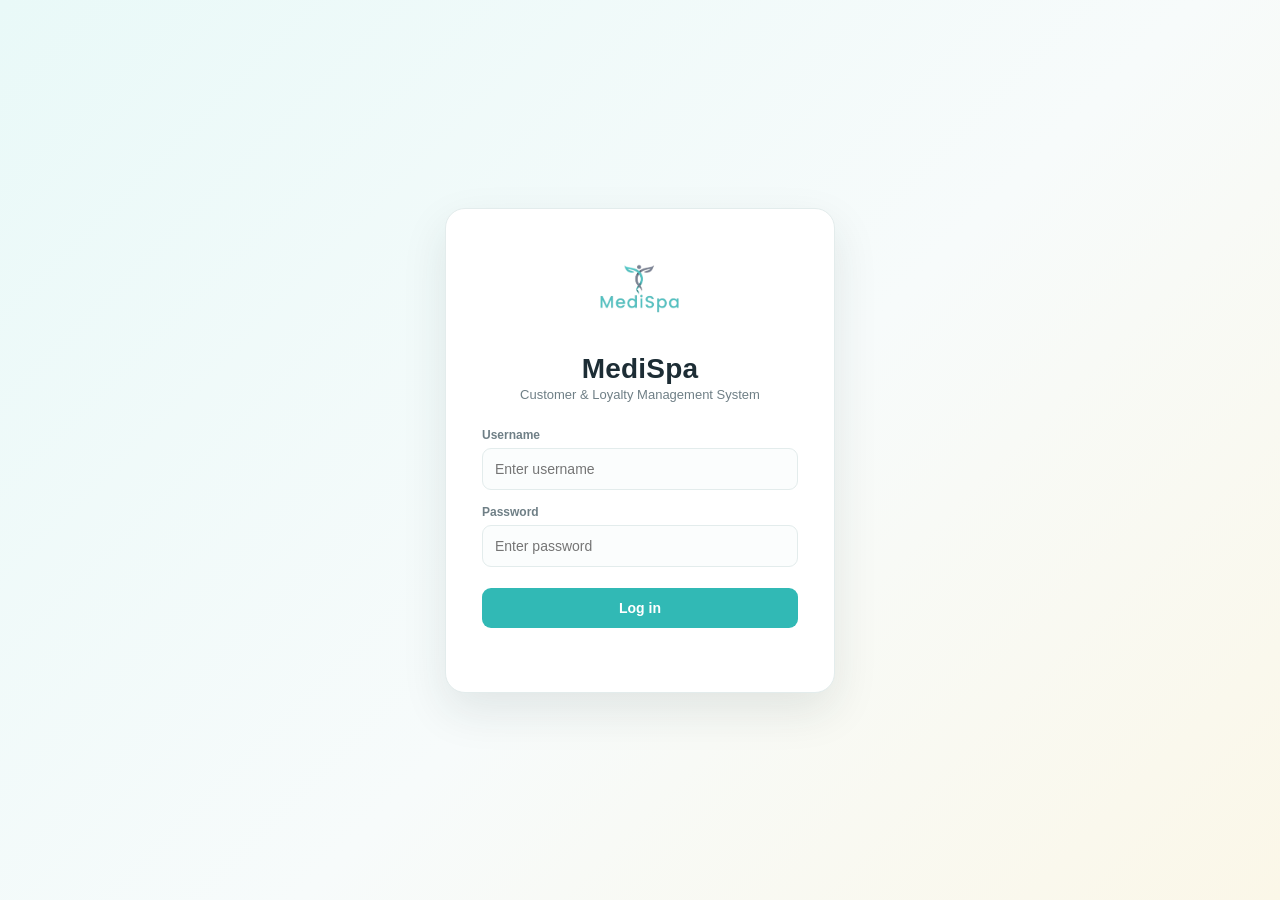
<file: index.html>
<!DOCTYPE html>
<html lang="en">
<head>
<meta charset="UTF-8">
<meta name="viewport" content="width=device-width, initial-scale=1.0">
<title>MediSpa - Login</title>
<link rel="stylesheet" href="css/style.css">
  <link rel="icon" type="image/png" href="assets/medispa-logo.png">
</head>
<body>
  <div class="login-wrap">
    <div class="login-card">
      <img class="login-logo" src="assets/medispa-logo.png" alt="MediSpa logo">
      <h1>MediSpa</h1>
      <p class="tag">Customer &amp; Loyalty Management System</p>
      <form id="login-form">
        <div class="field"><label for="username">Username</label><input id="username" type="text" autocomplete="username" placeholder="Enter username" required></div>
        <div class="field"><label for="password">Password</label><input id="password" type="password" autocomplete="current-password" placeholder="Enter password" required></div>
        <button class="btn-primary" type="submit">Log in</button>
        <div class="login-error" id="login-error"></div>
      </form>
    </div>
  </div>
  <script src="js/app.js"></script>
  <script>
    seedIfEmpty();
    const s = getSession();
    if (s && s.loggedIn) window.location.href = 'dashboard.html';
    document.getElementById('login-form').addEventListener('submit', function (e) {
      e.preventDefault();
      const u = document.getElementById('username').value.trim();
      const p = document.getElementById('password').value;
      const errEl = document.getElementById('login-error');
      if (login(u, p)) { errEl.textContent = ''; window.location.href = 'dashboard.html'; }
      else errEl.textContent = 'Incorrect username or password.';
    });
  </script>
</body>
</html>
</file>
<file: css/style.css>
:root {
  --sidebar-bg: #eefaf9;
  --page-bg: #f7fbfb;
  --card-bg: #ffffff;
  --accent-teal: #31b9b5;
  --accent-teal-dark: #238f8b;
  --accent-gold: #c9a227;
  --accent-gold-soft: #fbf4d7;
  --text-dark: #1d2d35;
  --text-muted: #6f7f86;
  --white: #ffffff;
  --border: #e3ecec;
  --danger: #c94f4f;
  --success: #2f8f69;
  --shadow: 0 8px 24px rgba(29, 45, 53, 0.07);
  --radius: 14px;
}

* { box-sizing: border-box; }
html { scroll-behavior: smooth; }
body {
  margin: 0;
  font-family: 'Segoe UI', Roboto, Helvetica, Arial, sans-serif;
  background: var(--page-bg);
  color: var(--text-dark);
}
a { color: inherit; text-decoration: none; }
button { font-family: inherit; cursor: pointer; }

/* ---------- Login ---------- */
.login-wrap {
  min-height: 100vh;
  display: flex;
  align-items: center;
  justify-content: center;
  padding: 24px;
  background: linear-gradient(135deg, #e9f9f8 0%, #f7fbfb 55%, #fbf7e8 100%);
}
.login-card {
  background: var(--white);
  border: 1px solid var(--border);
  border-radius: 20px;
  padding: 38px 36px;
  width: min(390px, 100%);
  box-shadow: 0 18px 45px rgba(29,45,53,.10);
  text-align: center;
}
.login-logo { width: 92px; height: 92px; object-fit: contain; margin-bottom: 6px; }
.login-card h1 { font-size: 28px; margin: 4px 0 2px; letter-spacing: .2px; }
.login-card p.tag { color: var(--text-muted); font-size: 13px; margin: 0 0 26px; }
.field { text-align: left; margin-bottom: 15px; }
.field label { display:block; font-size: 12px; color: var(--text-muted); margin-bottom: 6px; font-weight: 600; }
.field input, .field select {
  width: 100%; padding: 11px 12px; border: 1px solid var(--border); border-radius: 9px;
  font-size: 14px; background: #fbfdfd; color: var(--text-dark);
}
.field input:focus, .field select:focus { outline: 2px solid rgba(49,185,181,.25); border-color: var(--accent-teal); }
.btn-primary { width:100%; padding:12px; background:var(--accent-teal); color:var(--white); border:0; border-radius:9px; font-size:14px; font-weight:700; margin-top:6px; }
.btn-primary:hover { background:var(--accent-teal-dark); }
.login-error { color:var(--danger); font-size:12px; min-height:16px; margin-top:10px; }
.login-hint { margin-top:18px; font-size:11px; color:var(--text-muted); border-top:1px dashed var(--border); padding-top:12px; }

/* ---------- App shell ---------- */
.app { display:flex; min-height:100vh; }
.sidebar {
  width:236px; background:var(--white); border-right:1px solid var(--border); padding:22px 15px;
  flex-shrink:0; position:sticky; top:0; height:100vh; z-index:40;
}
.brand { display:flex; align-items:center; gap:10px; padding:4px 8px 22px; margin-bottom:10px; }
.brand img { width:48px; height:48px; object-fit:contain; }
.brand-copy .brand-name { font-size:20px; font-weight:800; color:var(--accent-teal); line-height:1; }
.brand-copy small { display:block; color:var(--text-muted); font-size:10px; margin-top:5px; }
.nav-label { padding:8px 12px 6px; color:#9aa7ab; text-transform:uppercase; letter-spacing:.08em; font-size:10px; font-weight:800; }
.nav-item { display:flex; align-items:center; gap:11px; padding:11px 13px; border-radius:9px; font-size:13.5px; font-weight:650; color:#44545b; margin-bottom:4px; transition:.18s; }
.nav-item .ico { width:24px; height:24px; display:flex; align-items:center; justify-content:center; flex:0 0 24px; }
.nav-item .ico img { width:22px; height:22px; object-fit:contain; display:block; opacity:.72; transition:.18s; }
.nav-item:hover .ico img, .nav-item.active .ico img { opacity:1; }
.nav-item:hover { background:var(--sidebar-bg); color:var(--accent-teal-dark); }
.nav-item.active { background:#e9f8f7; color:var(--accent-teal-dark); box-shadow:inset 3px 0 0 var(--accent-teal); }

.main { flex:1; min-width:0; padding:26px 34px 38px; }
.topbar { display:flex; align-items:center; justify-content:space-between; border-bottom:1px solid var(--border); padding-bottom:17px; margin-bottom:24px; }
.topbar-left { display:flex; align-items:center; gap:12px; }
.topbar h1 { font-size:24px; margin:0; }
.mobile-menu { display:none; border:1px solid var(--border); background:var(--white); border-radius:9px; width:40px; height:40px; font-size:20px; }
.user-chip { display:flex; align-items:center; gap:8px; position:relative; cursor:pointer; }
.user-chip .avatar { width:36px; height:36px; border-radius:50%; background:#e7f7f6; display:flex; align-items:center; justify-content:center; font-size:16px; color:var(--accent-teal-dark); }
.user-chip .admin-avatar { overflow:hidden; }
.user-chip .admin-avatar img { width:24px; height:24px; object-fit:contain; display:block; }
.user-menu { position:absolute; top:45px; right:0; background:var(--white); border:1px solid var(--border); border-radius:9px; box-shadow:var(--shadow); min-width:140px; display:none; z-index:50; overflow:hidden; }
.user-menu.open { display:block; }
.user-menu button { width:100%; text-align:left; padding:10px 14px; background:none; border:0; font-size:13px; }
.user-menu button:hover { background:var(--page-bg); }

/* ---------- Dashboard ---------- */
.kpi-row { display:grid; grid-template-columns:repeat(3,1fr); gap:16px; margin-bottom:20px; }
.kpi-card { background:var(--white); border:1px solid var(--border); border-radius:var(--radius); padding:18px; box-shadow:var(--shadow); position:relative; overflow:hidden; }
.kpi-card::after { content:''; position:absolute; width:60px; height:60px; border-radius:50%; background:#eaf8f7; right:-20px; top:-20px; }
.kpi-label { font-size:12px; color:var(--text-muted); font-weight:650; }
.kpi-value { font-size:27px; font-weight:800; margin-top:5px; }
.kpi-sub { font-size:11px; color:var(--text-muted); margin-top:4px; }
.content-row { display:grid; grid-template-columns:2fr 1fr; gap:18px; }
.panel { background:var(--white); border:1px solid var(--border); border-radius:var(--radius); padding:18px; box-shadow:var(--shadow); }
.panel h2 { font-size:16px; margin:0 0 13px; }
.panel-head { display:flex; align-items:center; justify-content:space-between; gap:12px; margin-bottom:12px; }
.panel-head h2 { margin:0; }
.recent-list { display:flex; flex-direction:column; gap:9px; }
.recent-item { display:flex; align-items:center; gap:10px; background:#fbfdfd; border:1px solid var(--border); border-radius:10px; padding:9px 11px; font-size:13px; font-weight:650; }
.recent-item .avatar { width:30px; height:30px; border-radius:50%; background:#e7f7f6; display:flex; align-items:center; justify-content:center; font-size:12px; color:var(--accent-teal-dark); }
.quick-actions { display:flex; gap:8px; flex-wrap:wrap; margin-bottom:20px; }

/* ---------- Generic cards / forms ---------- */
.card { background:var(--white); border:1px solid var(--border); border-radius:var(--radius); padding:20px; margin-bottom:18px; box-shadow:var(--shadow); }
.card h2 { font-size:16px; margin:0 0 14px; }
.card-subtitle { font-size:12px; color:var(--text-muted); margin:-7px 0 16px; }
.form-grid { display:grid; grid-template-columns:repeat(auto-fit,minmax(160px,1fr)); gap:13px; align-items:end; }
.btn { padding:9px 14px; border-radius:8px; border:1px solid #cbdada; background:var(--white); color:var(--text-dark); font-size:13px; font-weight:650; }
.btn.solid { background:var(--accent-teal); border-color:var(--accent-teal); color:var(--white); }
.btn.solid:hover { background:var(--accent-teal-dark); }
.btn.gold { background:#946f10; border-color:#946f10; color:var(--white); }
.btn.gold:hover { background:#7a5b0c; border-color:#7a5b0c; }
.btn.danger { border-color:#e2b6b6; color:var(--danger); background:var(--white); }
.btn:hover { transform:translateY(-1px); box-shadow:0 3px 8px rgba(29,45,53,.08); }
.btn:disabled { opacity:.4; cursor:not-allowed; transform:none; }
.search-row { display:flex; gap:10px; align-items:center; margin-bottom:14px; }
.search-row input, .filter-select { padding:10px 12px; border:1px solid var(--border); border-radius:9px; background:#fbfdfd; font-size:13px; }
.search-row input { flex:1; min-width:180px; }

/* ---------- Tables ---------- */
.table-wrap { overflow-x:auto; }
table { width:100%; border-collapse:collapse; font-size:13px; }
th,td { text-align:left; padding:11px 8px; border-bottom:1px solid var(--border); white-space:nowrap; }
th { color:var(--text-muted); font-weight:700; font-size:11.5px; text-transform:uppercase; letter-spacing:.02em; }
tbody tr:hover td { background:#fbfdfd; }
.badge { display:inline-block; padding:4px 9px; border-radius:12px; font-size:11px; font-weight:700; }
.badge.gold { background:var(--accent-gold-soft); color:#806718; }
.badge.member { background:#e8f7f2; color:#287a5d; }
/* IMPORTANT: huwag gawing display:flex ang <td>. Kapag flex ang td, hindi na siya
   table-cell kaya umiikli ang border-bottom ng row at hindi pantay ang buttons. */
td.row-actions { display:table-cell; text-align:right; white-space:nowrap; width:1%; vertical-align:middle; }
.row-actions .btn { padding:5px 9px; font-size:11px; }
.row-actions .btn + .btn { margin-left:6px; }
td.row-actions .btn { vertical-align:middle; }

/* Pare-pareho ang taas ng input/select at ng button sa form para laging pantay */
.field input, .field select { height:42px; }
.field .pw-row .btn { height:42px; }
/* Button na may sariling "field" (may blank label sa taas) para kapantay ng mga input */
.field.btn-field { margin-bottom:15px; }
.field.btn-field > label { visibility:hidden; }
.btn-pair { display:flex; gap:8px; }
.btn-pair .btn { flex:1; height:42px; margin-top:0; white-space:nowrap; }
.btn-pair .btn.slot-hidden { display:none; }
.empty-state { text-align:center; padding:30px; color:var(--text-muted); font-size:13px; }

/* ---------- Reports / summary ---------- */
.summary-strip { display:grid; grid-template-columns:repeat(3,1fr); gap:12px; margin-bottom:18px; }
.mini-stat { border:1px solid var(--border); border-radius:10px; padding:13px; background:#fbfdfd; }
.mini-stat strong { display:block; font-size:19px; margin-top:3px; }
.mini-stat span { font-size:11px; color:var(--text-muted); }

/* ---------- Notifications (toast) ---------- */
.toast-stack {
  position: fixed; top: 20px; right: 20px; z-index: 200;
  display: flex; flex-direction: column; gap: 10px;
  max-width: min(360px, calc(100vw - 40px));
  pointer-events: none;
}
.toast-item {
  display: flex; align-items: flex-start; gap: 10px;
  background: var(--white); color: var(--text-dark);
  border: 1px solid var(--border); border-left: 4px solid var(--accent-teal);
  border-radius: 10px; padding: 12px 14px; box-shadow: 0 10px 28px rgba(29,45,53,.14);
  font-size: 13px; font-weight: 600; line-height: 1.4;
  opacity: 0; transform: translateX(24px); transition: all .25s ease;
  pointer-events: auto;
}
.toast-item.show { opacity: 1; transform: translateX(0); }
.toast-item .toast-icon {
  flex: 0 0 20px; width: 20px; height: 20px; border-radius: 50%;
  display: flex; align-items: center; justify-content: center;
  font-size: 12px; font-weight: 800; color: var(--white); margin-top: 1px;
}
.toast-item .toast-msg { flex: 1; }
.toast-item .toast-close {
  flex: 0 0 auto; background: none; border: 0; color: var(--text-muted);
  font-size: 15px; line-height: 1; padding: 0 0 0 4px; cursor: pointer;
}
.toast-item .toast-close:hover { color: var(--text-dark); }
.toast-item.success { border-left-color: var(--success); }
.toast-item.success .toast-icon { background: var(--success); }
.toast-item.error { border-left-color: var(--danger); }
.toast-item.error .toast-icon { background: var(--danger); }
.toast-item.warning { border-left-color: var(--accent-gold); }
.toast-item.warning .toast-icon { background: var(--accent-gold); }
.toast-item.info { border-left-color: var(--accent-teal); }
.toast-item.info .toast-icon { background: var(--accent-teal); }
/* NOTE: voucher-only print handling now lives in transactions.html and
   customers.html's own <style> blocks, scoped to those pages only.
   (Previously this rule hid `.app` — the entire page wrapper — for ANY
   page's print, which is what made Report.html print out completely
   blank. Do not reintroduce a global `.app { display:none }` print rule.) */
@media print { .toast-stack { display:none!important; } }

/* ---------- Confirm dialog (replaces native confirm()) ---------- */
.confirm-backdrop {
  position: fixed; inset: 0; background: rgba(29,45,53,.32);
  display: none; align-items: center; justify-content: center; z-index: 210; padding: 20px;
}
.confirm-backdrop.open { display: flex; }
.confirm-card {
  background: var(--white); border-radius: var(--radius); padding: 22px;
  width: min(380px, 100%); box-shadow: 0 20px 50px rgba(29,45,53,.20);
}
.confirm-card h2 { font-size: 16px; margin: 0 0 8px; }
.confirm-card p { font-size: 13px; color: var(--text-muted); margin: 0 0 18px; line-height: 1.5; }
.confirm-actions { display: flex; justify-content: flex-end; gap: 8px; }
@media print { .confirm-backdrop { display:none!important; } }
@media (max-width: 480px) {
  .toast-stack { top: 10px; right: 10px; left: 10px; max-width: none; }
}
.voucher { max-width:380px; margin:40px auto; border:2px dashed var(--accent-teal); border-radius:12px; padding:24px; text-align:center; }
.voucher h2 { color:var(--accent-teal-dark); margin-bottom:2px; }
.voucher .amount { font-size:30px; font-weight:800; margin:14px 0; color:var(--accent-gold); }
.voucher .meta { font-size:12px; color:var(--text-muted); margin-top:14px; }

/* ---------- Print: force background colors to actually print
   (badges, chart bars, voucher) instead of relying on the user's
   browser "print background graphics" setting ---------- */
@media print {
  * {
    -webkit-print-color-adjust: exact !important;
    print-color-adjust: exact !important;
    color-adjust: exact !important;
  }
}

/* ---------- Responsive ---------- */
.overlay { display:none; }
@media (max-width: 900px) {
  .sidebar { width:205px; }
  .main { padding:22px; }
  .content-row { grid-template-columns:1fr; }
}
@media (max-width: 720px) {
  .sidebar { position:fixed; left:0; top:0; height:100vh; transform:translateX(-105%); transition:transform .22s ease; width:245px; box-shadow:10px 0 28px rgba(29,45,53,.10); }
  .sidebar.open { transform:translateX(0); }
  .overlay.open { display:block; position:fixed; inset:0; background:rgba(29,45,53,.28); z-index:30; }
  .main { width:100%; padding:18px 15px 30px; }
  .topbar { margin-bottom:18px; }
  .mobile-menu { display:inline-flex; align-items:center; justify-content:center; }
  .kpi-row, .summary-strip { grid-template-columns:1fr; }
  .kpi-value { font-size:24px; }
  .form-grid { grid-template-columns:1fr; }
  .search-row { align-items:stretch; flex-direction:column; }
  .search-row input { width:100%; }
}

/* ---------- Modals + printable voucher (shared) ---------- */
.modal-backdrop { position:fixed; inset:0; background:rgba(15,23,32,.45); display:none; align-items:center; justify-content:center; padding:16px; z-index:60; }
.modal-backdrop.open { display:flex; }
.modal { background:#fff; border-radius:14px; padding:24px; width:100%; max-width:420px; box-shadow:0 18px 50px rgba(0,0,0,.2); }
.modal-actions { display:flex; gap:8px; justify-content:flex-end; flex-wrap:wrap; }
.voucher-card { border-radius:12px; padding:20px 18px; text-align:center; background:#1f9bd1; color:#fff; margin:14px 0; -webkit-print-color-adjust:exact; print-color-adjust:exact; }
.voucher-card img { height:44px; margin-bottom:6px; background:#fff; border-radius:8px; padding:4px 10px; }
.voucher-card .for { font-style:italic; font-size:13px; opacity:.9; }
.voucher-card .who { background:#fff; color:#12303f; border-radius:4px; padding:6px 10px; font-weight:700; margin:6px 0 10px; }
.voucher-card .prize { font-size:20px; font-weight:800; text-transform:uppercase; line-height:1.2; margin:4px 0 10px; }
.voucher-card .code { font-size:18px; letter-spacing:2px; font-weight:700; margin:6px 0; background:rgba(255,255,255,.18); border-radius:6px; padding:4px; }
.voucher-card .meta { font-size:12px; opacity:.9; }
/* Print only the voucher, sa laki ng card (90mm x 57mm). */
@page { margin:0; }
@media print {
  body.print-voucher { background:#fff; }
  body.print-voucher .app { display:none !important; }
  body.print-voucher .modal-backdrop { position:static; background:none; padding:12mm; display:block; }
  body.print-voucher .modal { box-shadow:none; max-width:none; padding:0; background:none; }
  body.print-voucher .modal-actions, body.print-voucher .modal h2, body.print-voucher .modal .card-subtitle { display:none !important; }
  body.print-voucher .voucher-card {
    width:90mm; min-height:57mm; margin:0; padding:4mm 5mm;
    display:flex; flex-direction:column; justify-content:center; align-items:center;
    break-inside:avoid; page-break-inside:avoid; border-radius:4mm;
  }
  body.print-voucher .voucher-card img { height:9mm; margin-bottom:1.5mm; padding:1mm 3mm; border-radius:2mm; }
  body.print-voucher .voucher-card .for { font-size:8pt; }
  body.print-voucher .voucher-card .who { font-size:10pt; padding:1mm 3mm; margin:1.5mm 0 2mm; min-width:60%; }
  body.print-voucher .voucher-card .prize { font-size:12pt; margin:1mm 0 2mm; }
  body.print-voucher .voucher-card .code { font-size:11pt; margin:1mm 0; padding:1mm 3mm; letter-spacing:1.5px; }
  body.print-voucher .voucher-card .meta { font-size:7pt; margin-top:1.5mm; }
}

/* ---------- Nav badge + dashboard voucher panels ---------- */
.nav-badge { margin-left:auto; min-width:20px; height:20px; padding:0 6px; border-radius:10px; background:var(--accent-gold); color:#fff; font-size:11px; font-weight:800; display:inline-flex; align-items:center; justify-content:center; }
.notice-item { display:flex; align-items:center; gap:10px; flex-wrap:wrap; border:1px solid var(--border); border-radius:10px; padding:10px 12px; margin-bottom:8px; font-size:13px; background:#fbfdfd; }
.notice-item.unread { background:var(--accent-gold-soft); border-color:#ecd98a; }
.notice-item .grow { flex:1; min-width:180px; }
.notice-item .sub { font-size:11px; color:var(--text-muted); font-weight:500; margin-top:2px; }
.code-chip { font-family:monospace; }

/* ---------- Bulk voucher print sheet ---------- */
#bulk-print-sheet { display:none; }
@media print {
  body.print-bulk { background:#fff; }
  body.print-bulk .app, body.print-bulk .modal-backdrop, body.print-bulk .confirm-backdrop, body.print-bulk .toast-stack { display:none !important; }
  body.print-bulk #bulk-print-sheet { display:block; }
  body.print-bulk #bulk-print-sheet.bulk-grid { display:grid; grid-template-columns:repeat(2, 90mm); gap:5mm 6mm; justify-content:center; }
  body.print-bulk #bulk-print-sheet.bulk-single .voucher-card { page-break-after:always; break-after:page; margin:0 auto; }
  body.print-bulk #bulk-print-sheet.bulk-single .voucher-card:last-child { page-break-after:auto; break-after:auto; }
  body.print-bulk #bulk-print-sheet .voucher-card {
    width:90mm; min-height:57mm; margin:0; padding:4mm 5mm; box-sizing:border-box;
    display:flex; flex-direction:column; justify-content:center; align-items:center;
    break-inside:avoid; page-break-inside:avoid; border-radius:4mm;
  }
  body.print-bulk #bulk-print-sheet.bulk-single .voucher-card { margin:0 auto; }
  body.print-bulk .voucher-card img { height:9mm; margin-bottom:1.5mm; padding:1mm 3mm; border-radius:2mm; }
  body.print-bulk .voucher-card .for { font-size:8pt; }
  body.print-bulk .voucher-card .who { font-size:10pt; padding:1mm 3mm; margin:1.5mm 0 2mm; min-width:60%; }
  body.print-bulk .voucher-card .prize { font-size:12pt; margin:1mm 0 2mm; }
  body.print-bulk .voucher-card .code { font-size:11pt; margin:1mm 0; padding:1mm 3mm; letter-spacing:1.5px; }
  body.print-bulk .voucher-card .meta { font-size:7pt; margin-top:1.5mm; }
}

/* ---------- Per-therapist remittance blocks ---------- */
.therapist-card { border: 1px solid var(--border); border-radius: 10px; margin: 0 0 8px; background: #fff; overflow: hidden; }
.therapist-head { display: flex; justify-content: space-between; align-items: center; gap: 6px 16px; flex-wrap: wrap; padding: 10px 14px; cursor: pointer; list-style: none; }
.therapist-head::-webkit-details-marker { display: none; }
.therapist-card[open] > .therapist-head { background: #eef7f6; border-bottom: 1px solid var(--border); }
.therapist-name { font-weight: 700; font-size: 14px; }
.therapist-name .chev { display: inline-block; width: 14px; color: #238f8b; transition: transform .15s; }
.therapist-card[open] .chev { transform: rotate(90deg); }
.therapist-totals { display: flex; gap: 0; font-size: 13px; color: var(--text-muted); }
.therapist-totals > span { min-width: 110px; text-align: right; }
.therapist-totals .remit-amt { color: var(--text, #1d2b33); font-weight: 800; min-width: 130px; }
.therapist-colhead { display: flex; justify-content: space-between; padding: 0 14px 6px; font-size: 11px; font-weight: 700; text-transform: uppercase; letter-spacing: .04em; color: var(--text-muted); }
.therapist-card table { margin: 0; }
.therapist-card tfoot td { font-weight: 800; border-top: 2px solid var(--accent-teal, #238f8b); }
.therapist-grand { display: flex; justify-content: space-between; align-items: center; gap: 12px; flex-wrap: wrap; padding: 10px 14px; border-radius: 10px; background: #238f8b; color: #fff; font-weight: 800; font-size: 13px; }
.therapist-grand .therapist-totals { color: #fff; }
@media (max-width: 640px) { .therapist-totals > span { min-width: 0; margin-left: 12px; } .therapist-colhead { display: none; } }
@media print { .therapist-card { page-break-inside: avoid; break-inside: avoid; } .therapist-grand { background: #fff !important; color: #000 !important; border: 2px solid #238f8b; } .therapist-grand .therapist-totals { color: #000; } }
</file>
